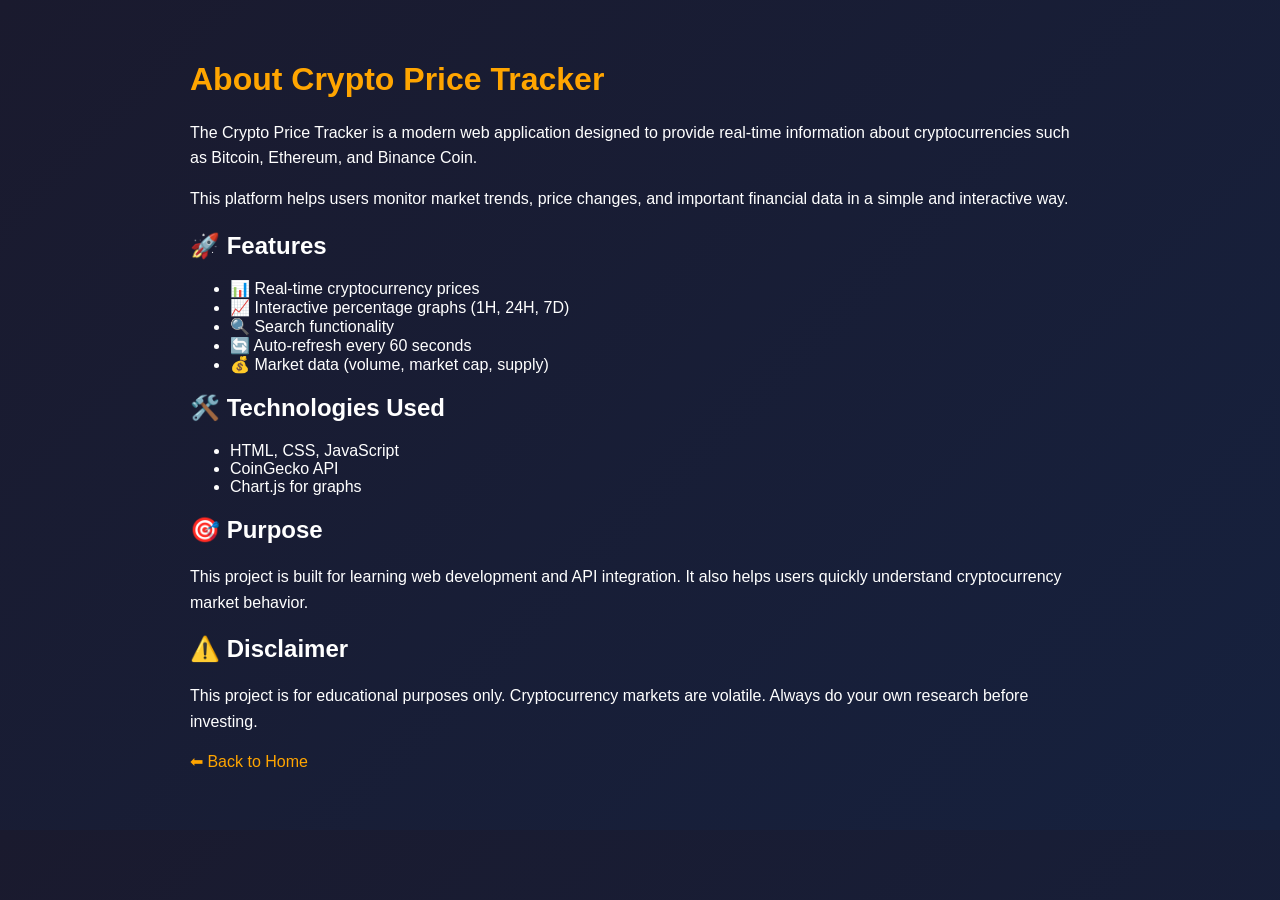
<file: about.html>
<!DOCTYPE html>
<html lang="en">
<head>
<meta charset="UTF-8">
<title>About</title>

<style>
body {
    font-family: Arial;
    background: linear-gradient(135deg, #1a1a2e, #16213e);
    color: white;
    margin: 0;
    padding: 40px;
}

.container {
    max-width: 900px;
    margin: auto;
}

h1 {
    color: orange;
}

p {
    line-height: 1.6;
    margin: 15px 0;
}

a {
    color: orange;
    text-decoration: none;
}
</style>
</head>

<body>

<div class="container">
    <h1>About Crypto Price Tracker</h1>

    <p>
        The Crypto Price Tracker is a modern web application designed to provide real-time 
        information about cryptocurrencies such as Bitcoin, Ethereum, and Binance Coin.
    </p>

    <p>
        This platform helps users monitor market trends, price changes, and important financial 
        data in a simple and interactive way.
    </p>

    <h2>🚀 Features</h2>
    <ul>
        <li>📊 Real-time cryptocurrency prices</li>
        <li>📈 Interactive percentage graphs (1H, 24H, 7D)</li>
        <li>🔍 Search functionality</li>
        <li>🔄 Auto-refresh every 60 seconds</li>
        <li>💰 Market data (volume, market cap, supply)</li>
    </ul>

    <h2>🛠️ Technologies Used</h2>
    <ul>
        <li>HTML, CSS, JavaScript</li>
        <li>CoinGecko API</li>
        <li>Chart.js for graphs</li>
    </ul>

    <h2>🎯 Purpose</h2>
    <p>
        This project is built for learning web development and API integration. It also helps 
        users quickly understand cryptocurrency market behavior.
    </p>

    <h2>⚠️ Disclaimer</h2>
    <p>
        This project is for educational purposes only. Cryptocurrency markets are volatile. 
        Always do your own research before investing.
    </p>

    <p>
        <a href="index.html">⬅ Back to Home</a>
    </p>
</div>

</body>
</html>
</file>
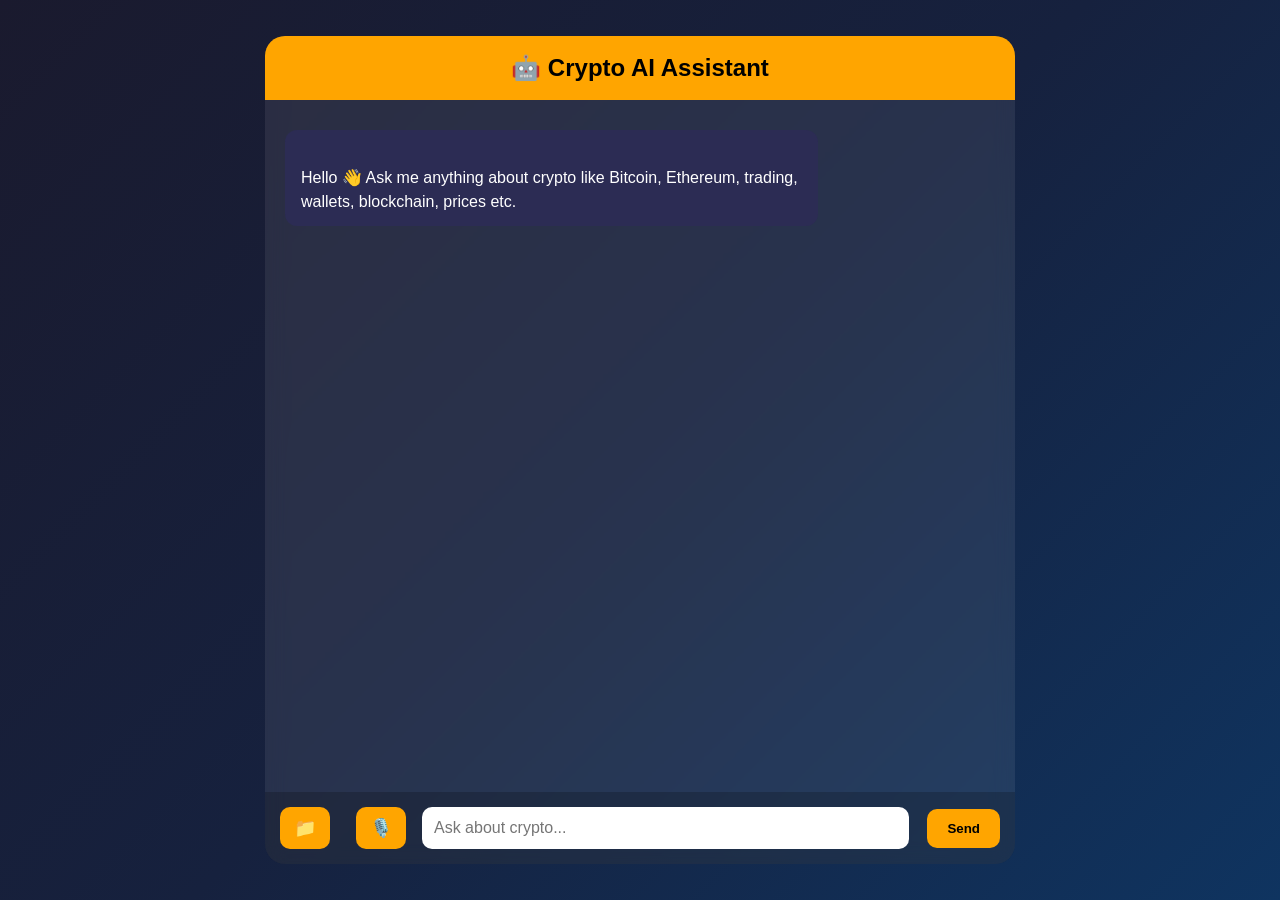
<file: ai.html>
<!DOCTYPE html>
<html lang="en">
<head>
<meta charset="UTF-8">
<meta name="viewport" content="width=device-width, initial-scale=1.0">
<title>Crypto AI Chatbot</title>

<style>
*{
    margin:0;
    padding:0;
    box-sizing:border-box;
}

body{
    font-family:Arial, sans-serif;
    background:linear-gradient(135deg,#1a1a2e,#16213e,#0f3460);
    color:white;
    height:100vh;
    display:flex;
    justify-content:center;
    align-items:center;
}

.chat-container{
    width:95%;
    max-width:750px;
    height:92vh;
    background:rgba(255,255,255,0.08);
    backdrop-filter:blur(10px);
    border-radius:20px;
    display:flex;
    flex-direction:column;
    overflow:hidden;
}

.chat-header{
    background:orange;
    color:black;
    padding:18px;
    font-size:24px;
    font-weight:bold;
    text-align:center;
}

.chat-box{
    flex:1;
    overflow-y:auto;
    padding:20px;
}

.bot,.user{
    padding:12px 16px;
    margin:10px 0;
    border-radius:12px;
    max-width:75%;
    line-height:1.5;
    white-space:pre-wrap;
}

.bot{
    background:#2c2c54;
}

.user{
    background:orange;
    color:black;
    margin-left:auto;
}

.input-area{
    display:flex;
    padding:15px;
    background:rgba(0,0,0,0.2);
}

input{
    flex:1;
    padding:12px;
    border:none;
    outline:none;
    border-radius:10px;
    font-size:16px;
}

button{
    margin-left:10px;
    padding:12px 20px;
    border:none;
    background:orange;
    border-radius:10px;
    cursor:pointer;
    font-weight:bold;
}

button:hover{
    background:#ffb347;
}

/* Add in style section */

.icon-btn{
    background:orange;
    border:none;
    padding:10px 14px;
    border-radius:10px;
    cursor:pointer;
    font-size:18px;
    margin-right:8px;
}

.icon-btn:hover{
    background:#ffb347;
}

.input-area{
    display:flex;
    align-items:center;
    gap:8px;
}
</style>
</head>

<body>

<div class="chat-container">

<div class="chat-header">
🤖 Crypto AI Assistant
</div>

<div class="chat-box" id="chatBox">
<div class="bot">
Hello 👋 Ask me anything about crypto like Bitcoin, Ethereum, trading, wallets, blockchain, prices etc.
</div>
</div>

<!-- Replace input area with this upgraded version -->

<div class="input-area">

    <!-- Image Upload -->
    <label for="imageUpload" class="icon-btn">📁</label>
    <input type="file" id="imageUpload" accept="image/*" hidden onchange="uploadImage(event)">

    <!-- Voice Button -->
    <button class="icon-btn" onclick="startVoice()">🎙️</button>

    <!-- Text Input -->
    <input type="text" id="userInput" placeholder="Ask about crypto..." 
    onkeypress="if(event.key==='Enter') sendMessage()">

    <!-- Send -->
    <button onclick="sendMessage()">Send</button>

</div>

</div>

<script>

const API_KEY = "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";

async function sendMessage() {

    const input = document.getElementById("userInput");
    const msg = input.value.trim();

    if (!msg) return;

    const chatBox = document.getElementById("chatBox");

    chatBox.innerHTML += `<div class="user">${msg}</div>`;
    input.value = "";

    chatBox.innerHTML += `<div class="bot" id="typing">Typing...</div>`;
    chatBox.scrollTop = chatBox.scrollHeight;

    try {

        const response = await fetch("https://api.groq.com/openai/v1/chat/completions", {
            method: "POST",
            headers: {
                "Content-Type": "application/json",
                "Authorization": "Bearer " + API_KEY
            },
            body: JSON.stringify({
                model: "llama-3.1-8b-instant",
                temperature: 0.7,
                messages: [
                    {
                        role: "system",
                        content: `
You are a professional cryptocurrency assistant.
Only answer about crypto topics such as:
Bitcoin, Ethereum, Solana, XRP, blockchain,
trading, wallets, DeFi, NFTs, mining, staking,
crypto security, crypto prices, token analysis.

If user asks non-crypto questions say:
"I only answer cryptocurrency related questions."
                        `
                    },
                    {
                        role: "user",
                        content: msg
                    }
                ]
            })
        });

        const data = await response.json();

        document.getElementById("typing").remove();

        if (data.error) {
            chatBox.innerHTML += `<div class="bot">⚠ ${data.error.message}</div>`;
            return;
        }

        const reply = data.choices[0].message.content;

        chatBox.innerHTML += `<div class="bot">${reply}</div>`;
        chatBox.scrollTop = chatBox.scrollHeight;

    } catch (error) {

        document.getElementById("typing").remove();

        chatBox.innerHTML += `<div class="bot">⚠ Error: ${error.message}</div>`;
    }
}

// Add below existing JS

/* ---------------- Voice Input ---------------- */

function startVoice(){

    const SpeechRecognition =
    window.SpeechRecognition || window.webkitSpeechRecognition;

    if(!SpeechRecognition){
        alert("Voice not supported in your browser");
        return;
    }

    const recognition = new SpeechRecognition();
    recognition.lang = "en-US";
    recognition.start();

    recognition.onresult = function(event){
        document.getElementById("userInput").value =
        event.results[0][0].transcript;
    };
}

/* ---------------- Image Upload ---------------- */

function uploadImage(event){

    const file = event.target.files[0];
    if(!file) return;

    const reader = new FileReader();

    reader.onload = function(e){

        const chatBox = document.getElementById("chatBox");

        chatBox.innerHTML += `
        <div class="user">
            <img src="${e.target.result}" 
            style="max-width:220px;border-radius:10px;">
        </div>`;

        chatBox.innerHTML += `
        <div class="bot">
        📁 Image received. Ask me anything about this crypto chart, coin logo, screenshot or wallet image.
        </div>`;

        chatBox.scrollTop = chatBox.scrollHeight;
    }

    reader.readAsDataURL(file);
}
</script>

</body>
</html>
</file>
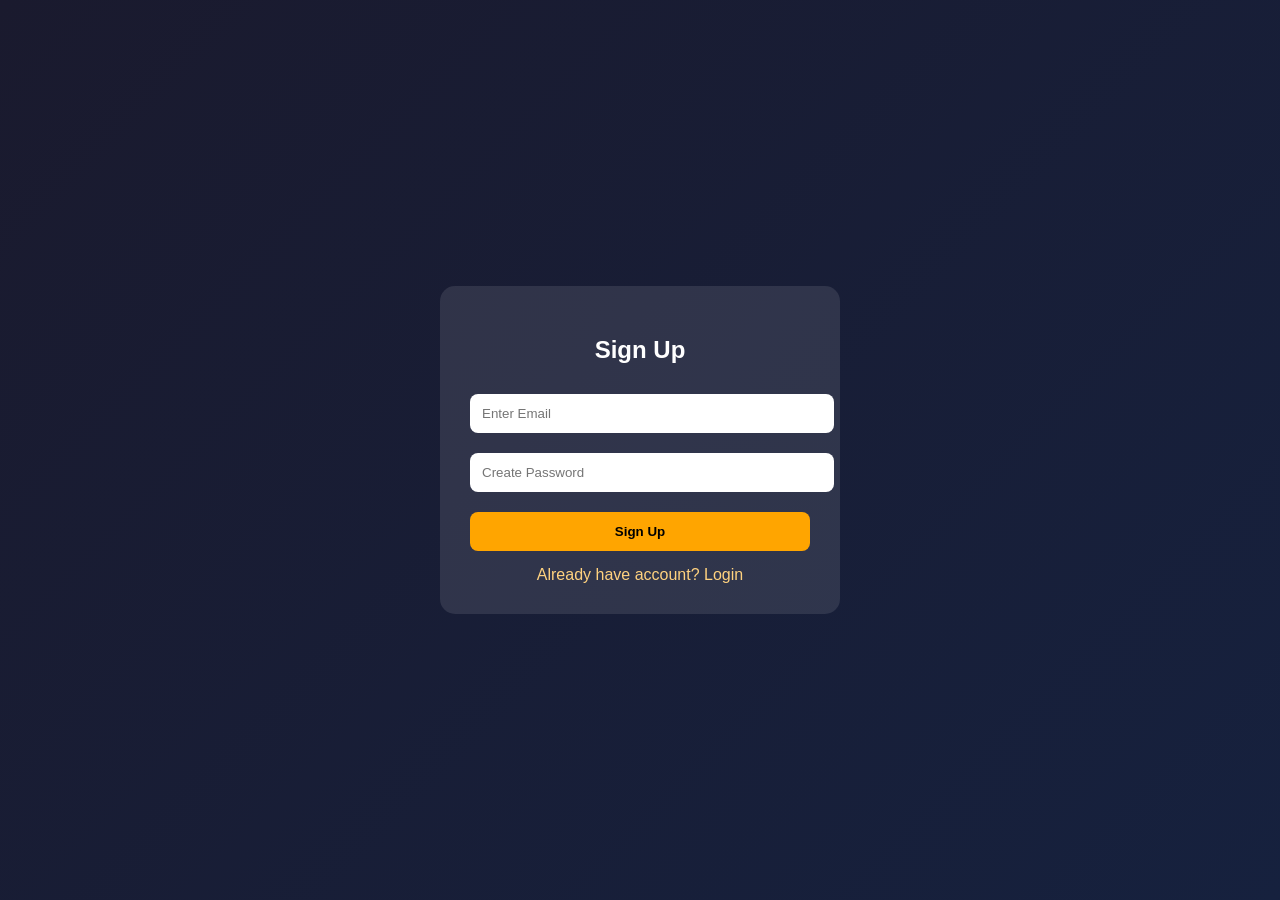
<file: login.html>
<!DOCTYPE html>
<html lang="en">
<head>
<meta charset="UTF-8">
<meta name="viewport" content="width=device-width,initial-scale=1.0">
<title>Login & Sign Up</title>

<style>
body{
    margin:0;
    font-family:Arial,sans-serif;
    background:linear-gradient(135deg,#1a1a2e,#16213e);
    height:100vh;
    display:flex;
    justify-content:center;
    align-items:center;
    color:white;
}

.box{
    width:340px;
    background:rgba(255,255,255,0.1);
    padding:30px;
    border-radius:15px;
    text-align:center;
}

h2{
    margin-bottom:20px;
}

input{
    width:100%;
    padding:12px;
    margin:10px 0;
    border:none;
    border-radius:8px;
    outline:none;
}

button{
    width:100%;
    padding:12px;
    margin-top:10px;
    border:none;
    border-radius:8px;
    background:orange;
    font-weight:bold;
    cursor:pointer;
}

button:hover{
    background:#ffb347;
}

.switch{
    margin-top:15px;
    cursor:pointer;
    color:#ffd27f;
}
</style>
</head>

<body>

<div class="box">

<!-- SIGN UP -->
<div id="signupBox">
    <h2>Sign Up</h2>
    <input type="email" id="signupEmail" placeholder="Enter Email">
    <input type="password" id="signupPassword" placeholder="Create Password">
    <button onclick="signup()">Sign Up</button>

    <div class="switch" onclick="showLogin()">
        Already have account? Login
    </div>
</div>

<!-- LOGIN -->
<div id="loginBox" style="display:none;">
    <h2>Login</h2>
    <input type="email" id="loginEmail" placeholder="Enter Email">
    <input type="password" id="loginPassword" placeholder="Enter Password">
    <button onclick="login()">Login</button>

    <div class="switch" onclick="showSignup()">
        New user? Sign Up
    </div>
</div>

</div>

<script>
function showLogin(){
    document.getElementById("signupBox").style.display="none";
    document.getElementById("loginBox").style.display="block";
}

function showSignup(){
    document.getElementById("loginBox").style.display="none";
    document.getElementById("signupBox").style.display="block";
}

/* SIGN UP */
function signup(){

    let email = document.getElementById("signupEmail").value.trim();
    let password = document.getElementById("signupPassword").value.trim();

    if(email === "" || password === ""){
        alert("Fill all fields");
        return;
    }

    localStorage.setItem("userEmail", email);
    localStorage.setItem("userPassword", password);

    alert("Sign Up Successful! Please Login.");
    showLogin();
}

/* LOGIN */
function login(){

    let savedEmail = localStorage.getItem("userEmail");
    let savedPassword = localStorage.getItem("userPassword");

    let email = document.getElementById("loginEmail").value.trim();
    let password = document.getElementById("loginPassword").value.trim();

    if(email === savedEmail && password === savedPassword){
        alert("Login Successful");
        window.location.href="home.html";
    }
    else if(email !== savedEmail){
        alert("Email not found");
    }
    else{
        alert("Incorrect Password");
    }
}
</script>

</body>
</html>
</file>
